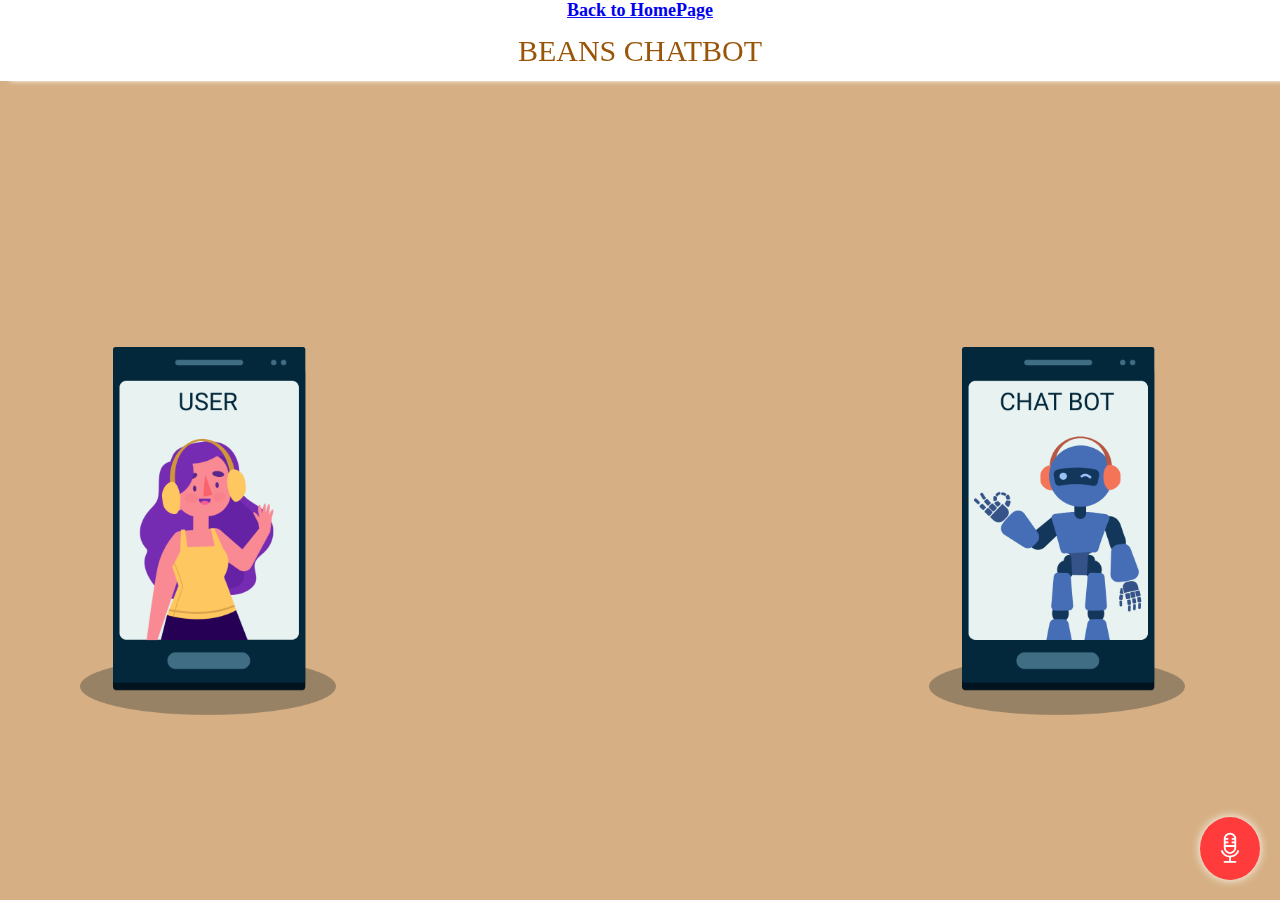
<file: Division -A/16_Coffee-Shop/Coffee-shop-website-Coffe-bean-/coffee-bean/index1.html>
<!DOCTYPE html>
<html lang="en">
<head>
    <style>
        h3 {
            text-align: bottom-right;
            background-color: #ffff;

        }
        </style>
    
    <meta charset="UTF-8">
    <meta name="viewport" content="width=device-width, initial-scale=1.0">
    <title>CHATBOT</title>
    <h3 class="bottom-right"><a href="index.html">Back to HomePage</a></h3>
    <link rel="stylesheet" href="chatbot/chatbot/css/style5.css">
</head>
<body>
    <header>BEANS CHATBOT</header>
    <section class="main">
            <div class="user-area">
                <img src="chatbot/chatbot/images/user.png">
            </div>
            <div class="chatarea-main">
                <div class="chatarea-outer">
                    <!-- <div class="chatarea-inner user">Hello hi, how area you, i am good. What about you!</div>
                    <div class="chatarea-inner chatbot">Hello hi, how area you, i am good. What about you!</div>
                    <div class="chatarea-inner user">Hello hi, how area you, i am good. What about you!</div> -->
                </div>
            </div>    
            <div class="chatbot-area">
                <img src="chatbot/chatbot/images/chatbot.png">
            </div>
        <button id="mic"><i class="flaticon-microphone"></i></button>
    </section>
    <script src="chatbot/chatbot/js/main.js"></script>
</body>
</html>
</file>
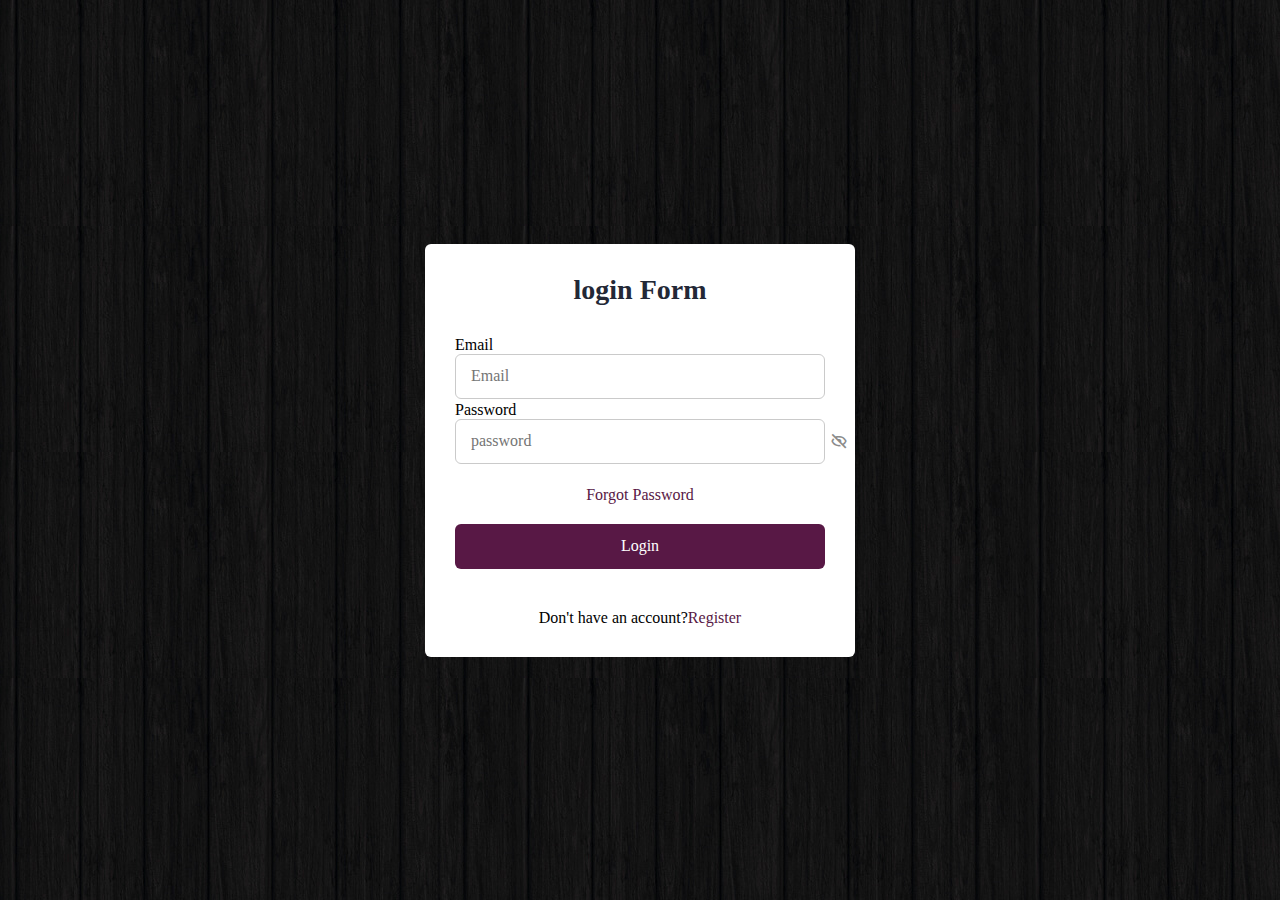
<file: Division -A/16_Coffee-Shop/Coffee-shop-website-Coffe-bean-/coffee-bean/login.html>
<!DOCTYPE html>
<html lang="en">
<head>
    <meta charset="UTF-8">
    <meta http-equiv="X-UA-Compatible" content="IE=edge">
    <meta name="viewport" content="width=device-width, initial-scale=1.0">
    <title>Login Form</title>
    <link rel="stylesheet" href="style3.css">
    <link href="https://unpkg.com/boxicons@2.1.2/css/boxicons.min.css" rel="stylesheet">
</head>
<body>
    <section class="container forms">
        <div class="form login">
            <div class="form-content">
                <header>login Form</header>

                <form action="#" name = "reg">

                    <div class="field input-field">
                        <label>Email</label>
                        <input type="email" name = "email" id="email" placeholder="Email" class="input">
                    </div>

                    <div class="field input-field">
                        <label> Password</label>
                        <input type="password" name = "psw" id="psw" placeholder="password" class="input" >
                        <i class="bx bx-hide eye-icon"></i>
                        <!--<input type ="checkbox" onclick="myFunction()">-->
                        
                    </div>

                    <div class="form-link">
                        <a href="/forgetpass.html" class="forget-pass"> Forgot Password</a>
                    </div>

                    <div class="field button-field">
                        <a href="index.html"><button type="button" id="submitData" name="submitData" class="registerbtn">Login</button></a>
                    </div>
                </form>
                    <div class="form-link">
                        <span>Don't have an account?<a href="registration.html" class="link signup-link">Register</a></span>
                    </div>

                
            </div>

            
                
            </div>
        </div>
    </section>
    <script src="script3.js"></script>
</body>
</html>
</file>
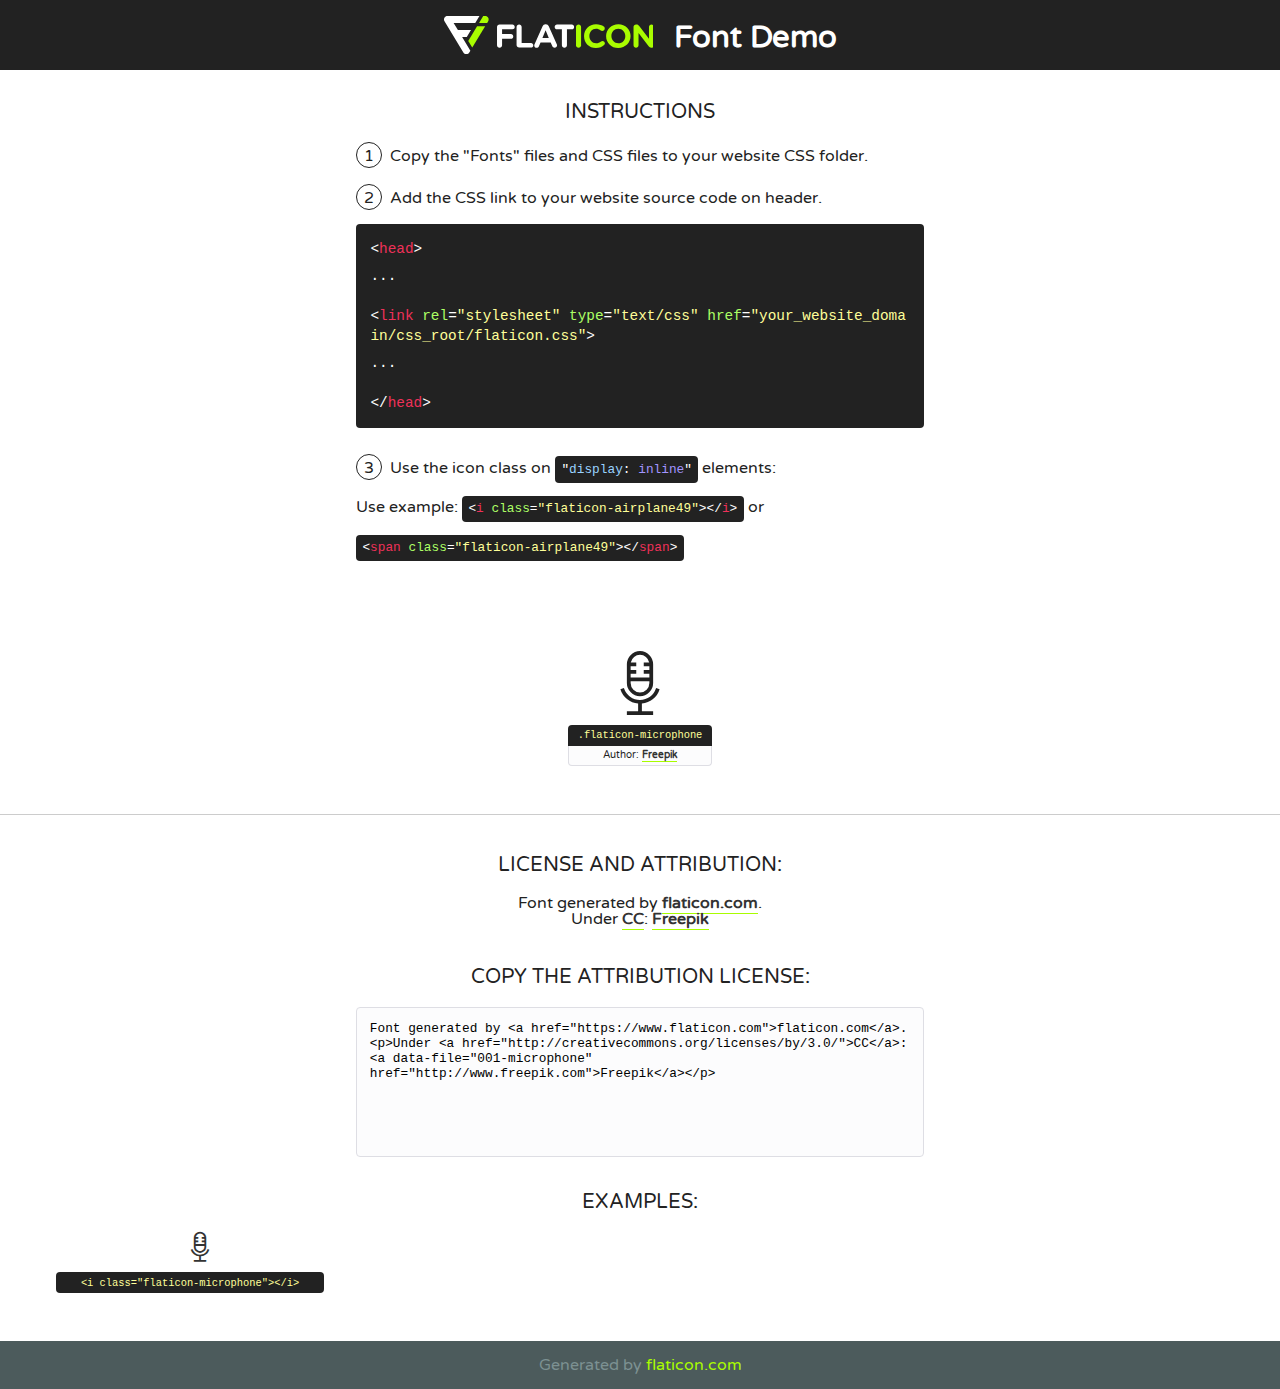
<file: Division -A/16_Coffee-Shop/Coffee-shop-website-Coffe-bean-/coffee-bean/chatbot/chatbot/fonts/flaticon.html>
<!DOCTYPE html>
<!--
  Flaticon icon font: Flaticon
  Creation date: 06/06/2020 08:55
-->
<html>
<!DOCTYPE html>
<html>

<head>
    <title>Flaticon WebFont</title>
    <link href="http://fonts.googleapis.com/css?family=Varela+Round" rel="stylesheet" type="text/css" />
    <link rel="stylesheet" type="text/css" href="flaticon.css">
    <meta charset="UTF-8">
    <style>
    html, body, div, span, applet, object, iframe,
    h1, h2, h3, h4, h5, h6, p, blockquote, pre,
    a, abbr, acronym, address, big, cite, code,
    del, dfn, em, img, ins, kbd, q, s, samp,
    small, strike, strong, sub, sup, tt, var,
    b, u, i, center,
    dl, dt, dd, ol, ul, li,
    fieldset, form, label, legend,
    table, caption, tbody, tfoot, thead, tr, th, td,
    article, aside, canvas, details, embed, 
    figure, figcaption, footer, header, hgroup, 
    menu, nav, output, ruby, section, summary,
    time, mark, audio, video {
        margin: 0;
        padding: 0;
        border: 0;
        font-size: 100%;
        font: inherit;
        vertical-align: baseline;
    }
    /* HTML5 display-role reset for older browsers */
    article, aside, details, figcaption, figure, 
    footer, header, hgroup, menu, nav, section {
        display: block;
    }
    body {
        line-height: 1;
    }
    ol, ul {
        list-style: none;
    }
    blockquote, q {
        quotes: none;
    }
    blockquote:before, blockquote:after,
    q:before, q:after {
        content: '';
        content: none;
    }
    table {
        border-collapse: collapse;
        border-spacing: 0;
    }
    body {
        font-family: 'Varela Round', Helvetica, Arial, sans-serif;
        font-size: 16px;
        color: #222;
    }
    a {
        color: #333;
        border-bottom: 1px solid #a9fd00;
        font-weight: bold;
        text-decoration: none;
    }
    * {
        -moz-box-sizing: border-box;
        -webkit-box-sizing: border-box;
        box-sizing: border-box;
        margin: 0;
        padding: 0;
    }
    [class^="flaticon-"]:before, [class*=" flaticon-"]:before, [class^="flaticon-"]:after, [class*=" flaticon-"]:after {
        font-family: Flaticon;
        font-size: 30px;
        font-style: normal;
        margin-left: 20px;
        color: #333;
    }
    .wrapper {
        max-width: 600px;
        margin: auto;
        padding: 0 1em;
    }
    .title {
        font-size: 1.25em;
        text-align: center;
        margin-bottom: 1em;
        text-transform: uppercase;
    }
    header {
        text-align: center;
        background-color: #222;
        color: #fff;
        padding: 1em;
    }
    header .logo {
        width: 210px;
        height: 38px;
        display: inline-block;
        vertical-align: middle;
        margin-right: 1em;
        border: none;
    }
    header strong {
        font-size: 1.95em;
        font-weight: bold;
        vertical-align: middle;
        margin-top: 5px;
        display: inline-block;
    }
    .demo {
        margin: 2em auto;
        line-height: 1.25em;
    }
    .demo ul li {
        margin-bottom: 1em;
    }
    .demo ul li .num {
        color: #222;
        border-radius: 20px;
        display: inline-block;
        width: 26px;
        padding: 3px;
        height: 26px;
        text-align: center;
        margin-right: 0.5em;
        border: 1px solid #222;
    }
    .demo ul li code {
        background-color: #222;
        border-radius: 4px;
        padding: 0.25em 0.5em;
        display: inline-block;
        color: #fff;
        font-family: Consolas,Monaco,Lucida Console,Liberation Mono,DejaVu Sans Mono,Bitstream Vera Sans Mono,Courier New, monospace;
        font-weight: lighter;
        margin-top: 1em;
        font-size: 0.8em;
        word-break: break-all;
    }
    .demo ul li code.big {
        padding: 1em;
        font-size: 0.9em;
    }
    .demo ul li code .red {
        color: #EF3159;
    }
    .demo ul li code .green {
        color: #ACFF65;
    }
    .demo ul li code .yellow {
        color: #FFFF99;
    }
    .demo ul li code .blue {
        color: #99D3FF;
    }
    .demo ul li code .purple {
        color: #A295FF;
    }
    .demo ul li code .dots {
        margin-top: 0.5em;
        display: block;
    }
    #glyphs {
        border-bottom: 1px solid #ccc;
        padding: 2em 0;
        text-align: center;
    }
    .glyph {
        display: inline-block;
        width: 9em;
        margin: 1em;
        text-align: center;
        vertical-align: top;
        background: #FFF;
    }
    .glyph .glyph-icon {
        padding: 10px;
        display: block;
        font-family:"Flaticon";
        font-size: 64px;
        line-height: 1;
    }
    .glyph .glyph-icon:before {
        font-size: 64px;
        color: #222;
        margin-left: 0;
    }
    .class-name {
        font-size: 0.65em;
        background-color: #222;
        color: #fff;
        border-radius: 4px 4px 0 0;
        padding: 0.5em;
        color: #FFFF99;
        font-family: Consolas,Monaco,Lucida Console,Liberation Mono,DejaVu Sans Mono,Bitstream Vera Sans Mono,Courier New, monospace;
    }
    .author-name {
        font-size: 0.6em;
        background-color: #fcfcfd;
        border: 1px solid #DEDEE4;
        border-top: 0;
        border-radius: 0 0 4px 4px;
        padding: 0.5em;
    }
    .class-name:last-child {
        font-size: 10px;
        color:#888;
    }
    .class-name:last-child a {
        font-size: 10px;
        color:#555;
    }
    .class-name:last-child a:hover {
        color:#a9fd00;
    }
    .glyph > input {
        display: block;
        width: 100px;
        margin: 5px auto;
        text-align: center;
        font-size: 12px;
        cursor: text;
    }
    .glyph > input.icon-input {
        font-family:"Flaticon";
        font-size: 16px;
        margin-bottom: 10px;
    }
    .attribution .title {
        margin-top: 2em;
    }
    .attribution textarea {
        background-color: #fcfcfd;
        padding: 1em;
        border: none;
        box-shadow: none;
        border: 1px solid #DEDEE4;
        border-radius: 4px;
        resize: none;
        width: 100%;
        height: 150px;
        font-size: 0.8em;
        font-family: Consolas,Monaco,Lucida Console,Liberation Mono,DejaVu Sans Mono,Bitstream Vera Sans Mono,Courier New, monospace;
        -webkit-appearance: none;
    }
    .iconsuse {
        margin: 2em auto;
        text-align: center;
        max-width: 1200px;
    }
    .iconsuse:after {
        content: '';
        display: table;
        clear: both;
    }
    .iconsuse .image {
        float: left;
        width: 25%;
        padding: 0 1em;
    }
    .iconsuse .image p {
        margin-bottom: 1em;
    }
    .iconsuse .image span {
        display: block;
        font-size: 0.65em;
        background-color: #222;
        color: #fff;
        border-radius: 4px;
        padding: 0.5em;
        color: #FFFF99;
        margin-top: 1em;
        font-family: Consolas,Monaco,Lucida Console,Liberation Mono,DejaVu Sans Mono,Bitstream Vera Sans Mono,Courier New, monospace;
    }
    #footer {
        text-align: center;
        background-color: #4C5B5C;
        color: #7c9192;
        padding: 1em;
    }
    #footer a {
        border: none;
        color: #a9fd00;
        font-weight: normal;
    }
    @media (max-width: 960px) {
        .iconsuse .image {
            width: 50%;
        }
    }
    @media (max-width: 560px) {
        .iconsuse .image {
            width: 100%;
        }
    }
    </style>
</head>

<body class="characters-off">

    <header>
        <a href="https://www.flaticon.com" target="_blank" class="logo">
            <svg version="1.1" xmlns="http://www.w3.org/2000/svg" xmlns:xlink="http://www.w3.org/1999/xlink" xmlns:a="http://ns.adobe.com/AdobeSVGViewerExtensions/3.0/" viewBox="0 0 560.875 102.036" enable-background="new 0 0 560.875 102.036" xml:space="preserve">
                <defs>
                </defs>
                <g>
                    <g class="letters">
                        <path fill="#ffffff" d="M141.596,29.675c0-3.777,2.985-6.767,6.764-6.767h34.438c3.426,0,6.15,2.728,6.15,6.15
                        c0,3.43-2.724,6.149-6.15,6.149h-27.674v13.091h23.719c3.429,0,6.151,2.724,6.151,6.15c0,3.43-2.723,6.149-6.151,6.149h-23.719
                        v17.574c0,3.773-2.986,6.761-6.764,6.761c-3.779,0-6.764-2.989-6.764-6.761V29.675z"></path>
                        <path fill="#ffffff" d="M193.844,29.149c0-3.781,2.985-6.767,6.764-6.767c3.776,0,6.763,2.985,6.763,6.767v42.957h25.039
                        c3.426,0,6.149,2.726,6.149,6.153c0,3.425-2.723,6.15-6.149,6.15h-31.802c-3.779,0-6.764-2.986-6.764-6.768V29.149z"></path>
                        <path fill="#ffffff" d="M241.891,75.71l21.438-48.407c1.492-3.341,4.215-5.357,7.906-5.357h0.792
                        c3.686,0,6.323,2.017,7.815,5.357l21.439,48.407c0.436,0.967,0.701,1.845,0.701,2.723c0,3.602-2.809,6.501-6.414,6.501
                        c-3.161,0-5.269-1.845-6.499-4.655l-4.132-9.661h-27.059l-4.301,10.102c-1.144,2.631-3.426,4.214-6.237,4.214
                        c-3.517,0-6.24-2.81-6.24-6.325C241.1,77.64,241.451,76.677,241.891,75.71z M279.932,58.666l-8.521-20.297l-8.526,20.297H279.932
                        z"></path>
                        <path fill="#ffffff" d="M314.864,35.387H301.86c-3.429,0-6.239-2.813-6.239-6.238c0-3.429,2.811-6.24,6.239-6.24h39.533
                        c3.426,0,6.237,2.811,6.237,6.24c0,3.425-2.811,6.238-6.237,6.238h-13.001v42.785c0,3.773-2.99,6.761-6.764,6.761
                        c-3.779,0-6.764-2.989-6.764-6.761V35.387z"></path>
                        <path fill="#A9FD00" d="M352.615,29.149c0-3.781,2.985-6.767,6.767-6.767c3.774,0,6.761,2.985,6.761,6.767v49.024
                        c0,3.773-2.987,6.761-6.761,6.761c-3.781,0-6.767-2.989-6.767-6.761V29.149z"></path>
                        <path fill="#A9FD00" d="M374.132,53.836v-0.179c0-17.481,13.178-31.801,32.065-31.801c9.22,0,15.459,2.458,20.557,6.238
                        c1.402,1.054,2.637,2.985,2.637,5.357c0,3.692-2.985,6.59-6.681,6.59c-1.845,0-3.071-0.702-4.044-1.319
                        c-3.776-2.813-7.729-4.393-12.562-4.393c-10.364,0-17.831,8.611-17.831,19.154v0.173c0,10.542,7.291,19.329,17.831,19.329
                        c5.715,0,9.492-1.756,13.359-4.834c1.049-0.874,2.458-1.491,4.039-1.491c3.429,0,6.325,2.813,6.325,6.236
                        c0,2.106-1.056,3.78-2.282,4.834c-5.539,4.834-12.036,7.733-21.878,7.733C387.572,85.464,374.132,71.493,374.132,53.836z"></path>
                        <path fill="#A9FD00" d="M433.009,53.836v-0.179c0-17.481,13.79-31.801,32.766-31.801c18.981,0,32.592,14.143,32.592,31.628v0.173
                        c0,17.483-13.785,31.807-32.769,31.807C446.625,85.464,433.009,71.32,433.009,53.836z M484.224,53.836v-0.179
                        c0-10.539-7.725-19.326-18.626-19.326c-10.893,0-18.449,8.611-18.449,19.154v0.173c0,10.542,7.73,19.329,18.626,19.329
                        C476.676,72.986,484.224,64.378,484.224,53.836z"></path>
                        <path fill="#A9FD00" d="M506.233,29.321c0-3.774,2.99-6.763,6.767-6.763h1.401c3.252,0,5.183,1.583,7.029,3.953l26.093,34.265
                        V29.059c0-3.692,2.99-6.677,6.681-6.677c3.683,0,6.671,2.985,6.671,6.677v48.934c0,3.78-2.987,6.765-6.764,6.765h-0.436
                        c-3.257,0-5.188-1.581-7.034-3.953l-27.056-35.492v32.944c0,3.687-2.985,6.676-6.678,6.676c-3.683,0-6.673-2.989-6.673-6.676
                        V29.321z"></path>
                    </g>
                    <g class="insignia">
                        <path fill="#ffffff" d="M48.372,56.137h12.517l11.156-18.537H37.186L25.688,18.539h57.825L94.668,0H9.271
                        C5.925,0,2.842,1.801,1.198,4.716c-1.644,2.907-1.593,6.482,0.134,9.343l50.38,83.501c1.678,2.781,4.689,4.476,7.938,4.476
                        c3.246,0,6.257-1.695,7.935-4.476l2.898-4.804L48.372,56.137z"></path>
                        <g class="i">
                            <path fill="#A9FD00" d="M93.575,18.539h0.031v0.004l21.652,0.004l2.705-4.488c1.727-2.861,1.778-6.436,0.133-9.343
                            C116.454,1.801,113.371,0,110.026,0h-5.294L93.575,18.539z"></path>
                            <polygon fill="#A9FD00" points="88.291,27.356 64.725,66.486 75.519,84.404 109.942,27.356"></polygon>
                        </g>
                    </g>
                </g>
            </svg>
        </a>
        <strong>Font Demo</strong>
    </header>


    <section class="demo wrapper">

        <p class="title">Instructions</p>

        <ul>
            <li>
                <span class="num">1</span>Copy the "Fonts" files and CSS files to your website CSS folder.
            </li>
            <li>
                <span class="num">2</span>Add the CSS link to your website source code on header.
                <code class="big">
                    &lt;<span class="red">head</span>&gt;
                    <br/><span class="dots">...</span>
                    <br/>&lt;<span class="red">link</span> <span class="green">rel</span>=<span class="yellow">"stylesheet"</span> <span class="green">type</span>=<span class="yellow">"text/css"</span> <span class="green">href</span>=<span class="yellow">"your_website_domain/css_root/flaticon.css"</span>&gt;
                    <br/><span class="dots">...</span>
                    <br/>&lt;/<span class="red">head</span>&gt;
                </code>
            </li>

            <li>
                <p>
                    <span class="num">3</span>Use the icon class on <code>"<span class="blue">display</span>:<span class="purple"> inline</span>"</code> elements:
                    <br />
                    Use example: <code>&lt;<span class="red">i</span> <span class="green">class</span>=<span class="yellow">&quot;flaticon-airplane49&quot;</span>&gt;&lt;/<span class="red">i</span>&gt;</code> or <code>&lt;<span class="red">span</span> <span class="green">class</span>=<span class="yellow">&quot;flaticon-airplane49&quot;</span>&gt;&lt;/<span class="red">span</span>&gt;</code>
            </li>
        </ul>

    </section>




   <section id="glyphs">          
    
      
        <div class="glyph"><div class="glyph-icon flaticon-microphone"></div>
            <div class="class-name">.flaticon-microphone</div>
            <div class="author-name">Author: <a data-file="001-microphone" href="http://www.freepik.com">Freepik</a> </div> 
        </div>        
        

    </section>



    <section class="attribution wrapper"   style="text-align:center;">

      <div class="title">License and attribution:</div><div class="attrDiv">Font generated by <a href="https://www.flaticon.com">flaticon.com</a>. <div><p>Under <a href="http://creativecommons.org/licenses/by/3.0/">CC</a>: <a data-file="001-microphone" href="http://www.freepik.com">Freepik</a></p>  </div>
      </div>
      <div class="title">Copy the Attribution License:</div>

    <textarea onclick="this.focus();this.select();">Font generated by &lt;a href=&quot;https://www.flaticon.com&quot;&gt;flaticon.com&lt;/a&gt;. <p>Under <a href="http://creativecommons.org/licenses/by/3.0/">CC</a>: <a data-file="001-microphone" href="http://www.freepik.com">Freepik</a></p>  
     </textarea>

    </section>

    <section class="iconsuse">

          <div class="title">Examples:</div>            
             
            <div class="image">
                <p>
                    <i class="glyph-icon flaticon-microphone"></i> 
                    <span>&lt;i class=&quot;flaticon-microphone&quot;&gt;&lt;/i&gt;</span>
                </p>
            </div>
                       
        </div>
                            
    </section>

<div id="footer">
    <div>Generated by <a href="https://www.flaticon.com">flaticon.com</a>
    </div>
</div>



</body>
</html>
</file>
<file: Division -A/16_Coffee-Shop/Coffee-shop-website-Coffe-bean-/coffee-bean/chatbot/chatbot/css/style5.css>
@font-face {
	font-family: 'Roboto-Regular';
	src: url('../fonts/Roboto-Regular.eot');
	src: local('☺'), url('../fonts/Roboto-Regular.woff') format('woff'), url('../fonts/Roboto-Regular.ttf') format('truetype'), url('../fonts/Roboto-Regular.svg') format('svg');
	font-weight: normal;
	font-style: normal;
}

@font-face {
    font-family: "Flaticon";
    src: url("../fonts/Flaticon.eot");
    src: url("../fonts/Flaticon.eot?#iefix") format("embedded-opentype"),
         url("../fonts/Flaticon.woff2") format("woff2"),
         url("../fonts/Flaticon.woff") format("woff"),
         url("../fonts/Flaticon.ttf") format("truetype"),
         url("../fonts/Flaticon.svg#Flaticon") format("svg");
    font-weight: normal;
    font-style: normal;
  }
  
  @media screen and (-webkit-min-device-pixel-ratio:0) {
    @font-face {
      font-family: "Flaticon";
      src: url("../fonts/Flaticon.svg#Flaticon") format("svg");
    }
  }
  
  [class^="flaticon-"]:before, [class*=" flaticon-"]:before,
  [class^="flaticon-"]:after, [class*=" flaticon-"]:after {   
    font-family: Flaticon;
          font-size: 30px;
  font-style: normal;
  }
  
.flaticon-microphone:before { content: "\f100"; }

*{margin: 0;padding: 0;box-sizing: border-box;}
body{font-family: 'Arial Black';background: #d6b084;}
header {
    height: 60px;
    background: #fff;
    color: rgb(153, 85, 8);
    text-align: center;
    line-height: 60px;
    font-size: 30px;
    box-shadow: 10px 0 5px #fffdfd;
    width: 100%;
    position: fixed;
    z-index: 2;
}
.main {
    width: 100%;
    float: left;
    margin-top: 60px;
    padding: 30px 0;
}
.main button {
    background: #ff3b3b;
    padding: 15px;
    border-radius: 50%;
    box-shadow: 0 0 10px rgb(255, 254, 254);
    position: fixed;
    right: 20px;
    bottom: 20px;
    border: none;
    color: #fff;
    cursor: pointer;
}
.main button:focus{outline: none;}
.container {
    width: 85%;
    margin: 0 auto;
}
.user-area, .chatbot-area {
    width: 20%;
    height: calc(100vh - 60px);
    margin-right: 15px;
    display: flex;
    align-items: center;
    position: fixed;
    left: 80px;
    z-index: 99999;
}
.chatbot-area {
    float: right;
    right: 80px;
    left: auto;
}
.user-area img, .chatbot-area img {
    width: 100%;
}
.user-area img{left: 0;}
.chatarea-main {
    width: 42%;
    margin: 0 auto;
}
.chatarea-outer {
    width: 100%;
    float: left;
}
.chatbot-area .chatarea-main{float: left;}
.chatarea.user {
    float: right;
    width: 40%;
    padding: 20px 0;
}

.chatarea-inner {
    float: left;
    width: 60%;
    padding: 10px;
    color: #fff;
    position: relative;
    margin: 5px 0;
}
.chatarea-inner.user{
    background: #6522A4;
}
.chatarea-inner.chatbot{
    background: #466EB6;
    float: right;
}
.chatarea-inner.user:before {
    content: '';
    position: absolute;
    border-right: 20px solid #6522A4;
    border-top: 20px solid transparent;
    border-bottom: 0px solid transparent;
    bottom: 0;
    left: -20px;
}
.chatarea-inner.chatbot:before {
    content: '';
    position: absolute;
    border-left: 20px solid #466EB6;
    border-top: 20px solid transparent;
    border-bottom: 0px solid transparent;
    bottom: 0;
    right: -20px;
}

.chatbot-area .chatarea-inner{float: left;}

.bottom-right {
    text-align: center;
    bottom: 8px;
    right: 16px;
    font-size: 18px;
  }
</file>
<file: Division -A/16_Coffee-Shop/Coffee-shop-website-Coffe-bean-/coffee-bean/style3.css>
@import url('https://fonts.googleapis.com/css2?family=Poppins:wght@300;400;500;600&display=swap');

*{
    margin: 0;
    padding: 0;
    box-sizing: border-box;
    font-family: 'Poppins, sans-serif';
}

.container{
    height: 100vh;
    width: 100%;
    display: flex;
    align-items: center;
    justify-content: center;
    background-image: url("background.jpg");
}

.form{
    position:absolute;
    max-width: 430px;
    width: 100%;
    padding: 30px;
    border-radius: 6px;
    background: #fff;
}



header{
    font-size: 28px;
    font-weight: 600;
    color: #232836;
    text-align: center;
}

form{
    margin-top: 30px;
}

form .field{
    position: relative;
    height: 45px;
    width: 100%;
    margin-top: 20px;
}

.field input,
.field button{
    height: 100%;
    width: 100%;
    border: none;
    font-size: 16px;
    font-weight: 400;
    border-radius: 6px;
}

.field input{
    outline: none;
    padding: 0 15px;
    border: 1px solid#CACACA;
}

.input-field i.showHidePw{
    right: 0;
    cursor: pointer;
    padding: 10px;
}

.field input:focus{
    border-bottom-width: 2px ;

}
.eye-icon{
    position: absolute;
    top: 90%;
    right: 10 px;
    transform: translateY(-50%);
    font-size: 18px;
    color: #8b8b8b; 
    cursor: pointer;
    padding: 5px;
}
.field button{
    color: #fff;  
    background-color: #581845;
    transition: all 0.3s ease;
    cursor: pointer;
}

.field button:hover{
    opacity: 0.8;
    
}
.form-link{
    text-align: center;
    margin-top: 40px;
}

.form-link span
.form-link a{
    font-size: 14px;
    font-weight: 400;
    color:#232836;
}

.form a{
    color: #581845;
    text-decoration: none;
}

.form-content a:hover{
    text-decoration: underline;
}

.line{
    position: relative;
    height: 1px;
    width: 100%;
    margin: 36px 0;
    background-color: #d4d4d4;
}



/*.line::before{
    content: 'Or';
    position: absolute;
    top: 50%;
    left: 50%;
    transform: tranlate(-50%, -50%);
    background-color: #FFF;
    color:#232836;
    padding: 0 15px;
}*/
</file>
<file: Division -A/16_Coffee-Shop/Coffee-shop-website-Coffe-bean-/coffee-bean/chatbot/chatbot/fonts/flaticon.css>
/*
  	Flaticon icon font: Flaticon
  	Creation date: 06/06/2020 08:55
  	*/

@font-face {
  font-family: "Flaticon";
  src: url("./Flaticon.eot");
  src: url("./Flaticon.eot?#iefix") format("embedded-opentype"),
       url("./Flaticon.woff2") format("woff2"),
       url("./Flaticon.woff") format("woff"),
       url("./Flaticon.ttf") format("truetype"),
       url("./Flaticon.svg#Flaticon") format("svg");
  font-weight: normal;
  font-style: normal;
}

@media screen and (-webkit-min-device-pixel-ratio:0) {
  @font-face {
    font-family: "Flaticon";
    src: url("./Flaticon.svg#Flaticon") format("svg");
  }
}

[class^="flaticon-"]:before, [class*=" flaticon-"]:before,
[class^="flaticon-"]:after, [class*=" flaticon-"]:after {   
  font-family: Flaticon;
        font-size: 20px;
font-style: normal;
margin-left: 20px;
}

.flaticon-microphone:before { content: "\f100"; }
</file>
